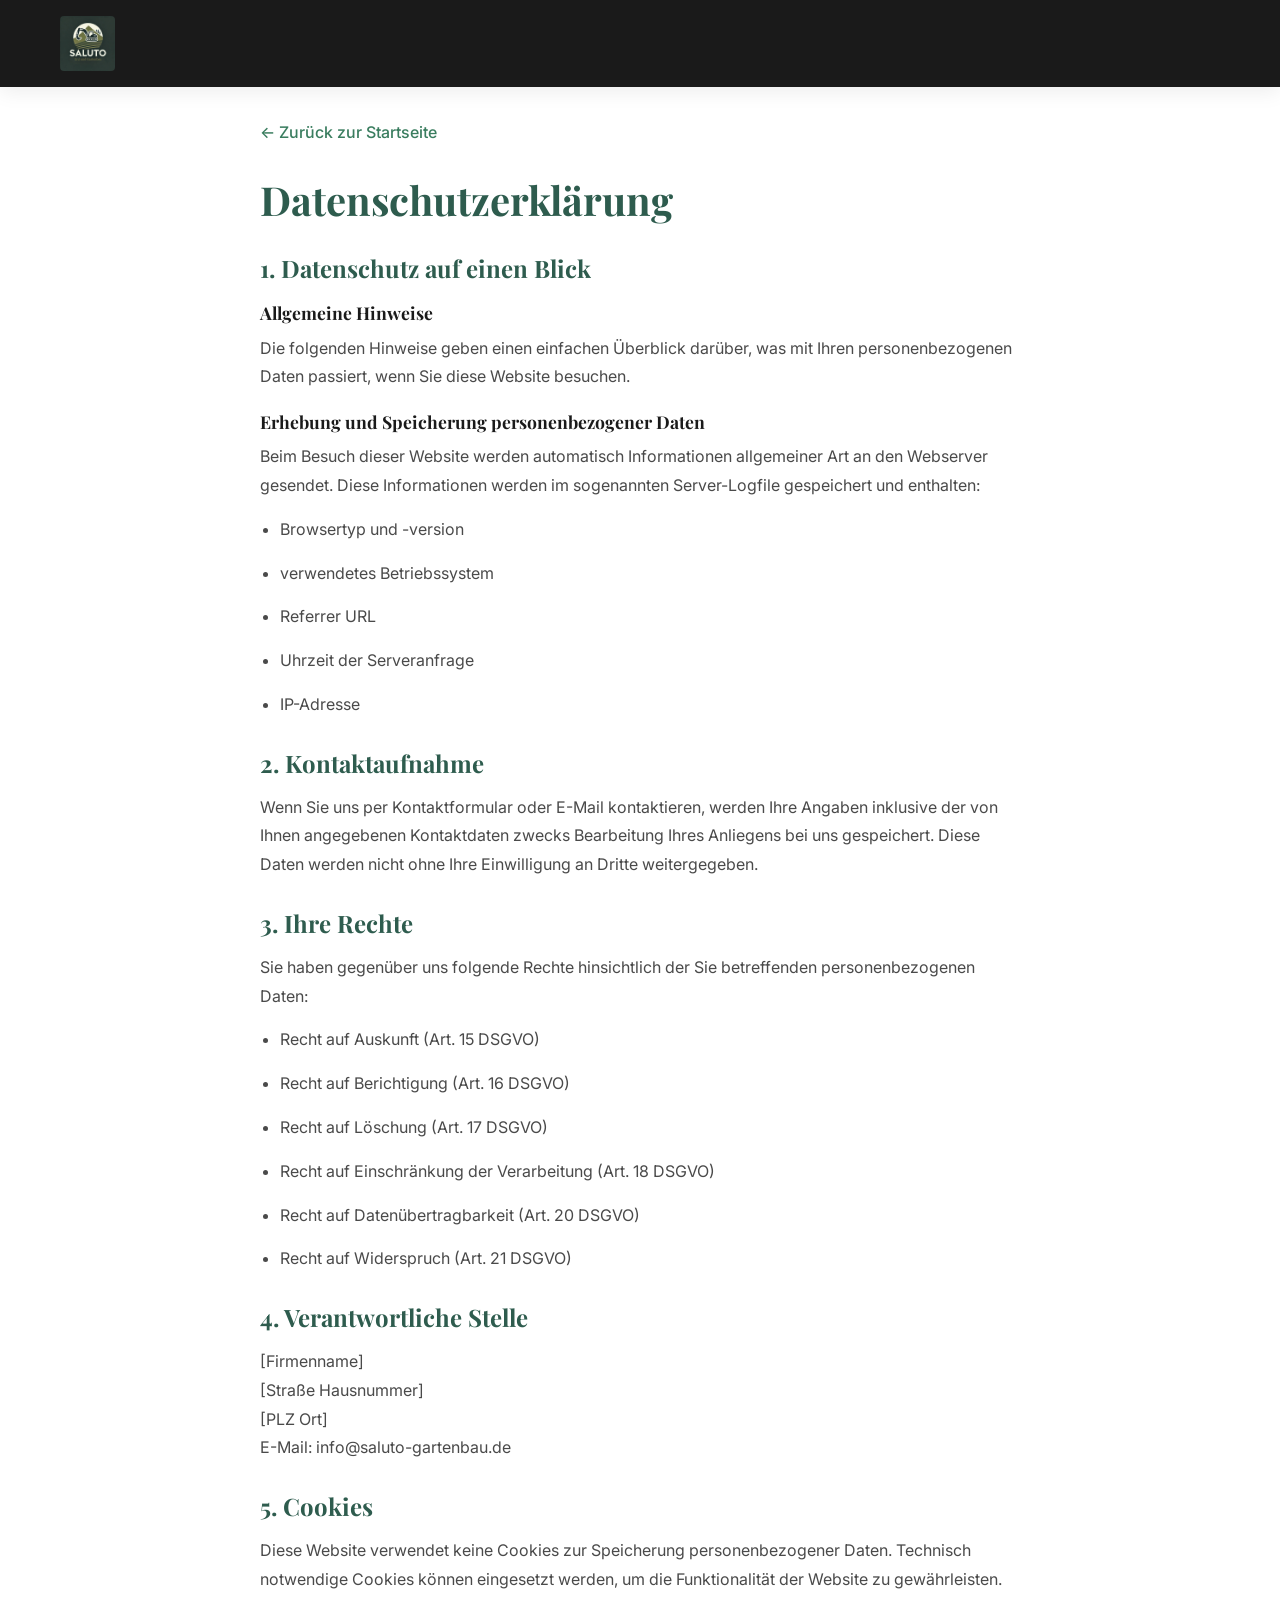
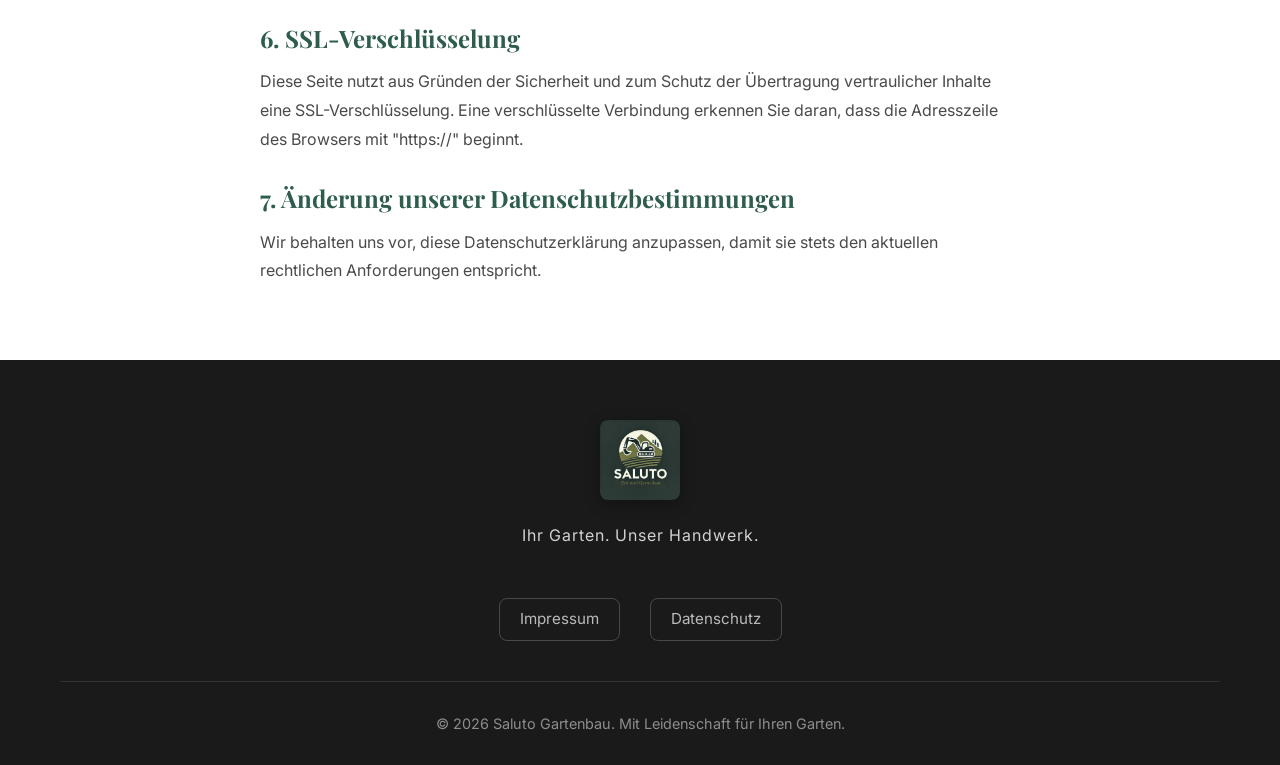
<file: datenschutz.html>
<!DOCTYPE html>
<html lang="de">
<head>
    <meta charset="UTF-8">
    <meta name="viewport" content="width=device-width, initial-scale=1.0">
    <title>Datenschutz | Saluto Gartenbau</title>
    <link rel="stylesheet" href="style.css">
    <link href="https://fonts.googleapis.com/css2?family=Playfair+Display:wght@400;600;700&family=Inter:wght@400;500;600&display=swap" rel="stylesheet">
    <style>
        .legal-page {
            max-width: 800px;
            margin: 0 auto;
            padding: 120px 20px 60px;
        }
        .logo-img {
            height: 55px;
            width: auto;
            border-radius: 4px;
        }
        .footer-logo {
            height: 80px;
            width: auto;
            border-radius: 8px;
            margin-bottom: 15px;
            box-shadow: 0 4px 15px rgba(0,0,0,0.3);
        }
        .footer-tagline {
            color: rgba(255,255,255,0.8);
            font-size: 1rem;
        }
        .legal-page h1 {
            font-family: var(--font-display);
            font-size: 2.5rem;
            margin-bottom: 30px;
            color: var(--green-dark);
        }
        .legal-page h2 {
            font-family: var(--font-display);
            font-size: 1.5rem;
            margin-top: 30px;
            margin-bottom: 15px;
            color: var(--green-dark);
        }
        .legal-page h3 {
            font-size: 1.1rem;
            margin-top: 20px;
            margin-bottom: 10px;
            color: var(--text-dark);
        }
        .legal-page p, .legal-page li {
            color: var(--text-medium);
            line-height: 1.8;
            margin-bottom: 15px;
        }
        .legal-page ul {
            padding-left: 20px;
        }
        .back-link {
            display: inline-flex;
            align-items: center;
            gap: 8px;
            color: var(--green);
            font-weight: 500;
            margin-bottom: 30px;
            transition: var(--transition);
        }
        .back-link:hover {
            color: var(--green-dark);
        }
    </style>
</head>
<body>
    <nav class="nav">
        <div class="nav-container">
            <a href="index.html" class="logo">
                <img src="assets/saluto.jpg" alt="Saluto Gartenbau" class="logo-img">
            </a>
        </div>
    </nav>
    
    <main class="legal-page">
        <a href="index.html" class="back-link">← Zurück zur Startseite</a>
        
        <h1>Datenschutzerklärung</h1>
        
        <h2>1. Datenschutz auf einen Blick</h2>
        
        <h3>Allgemeine Hinweise</h3>
        <p>Die folgenden Hinweise geben einen einfachen Überblick darüber, was mit Ihren personenbezogenen Daten passiert, wenn Sie diese Website besuchen.</p>
        
        <h3>Erhebung und Speicherung personenbezogener Daten</h3>
        <p>Beim Besuch dieser Website werden automatisch Informationen allgemeiner Art an den Webserver gesendet. Diese Informationen werden im sogenannten Server-Logfile gespeichert und enthalten:</p>
        <ul>
            <li>Browsertyp und -version</li>
            <li>verwendetes Betriebssystem</li>
            <li>Referrer URL</li>
            <li>Uhrzeit der Serveranfrage</li>
            <li>IP-Adresse</li>
        </ul>
        
        <h2>2. Kontaktaufnahme</h2>
        <p>Wenn Sie uns per Kontaktformular oder E-Mail kontaktieren, werden Ihre Angaben inklusive der von Ihnen angegebenen Kontaktdaten zwecks Bearbeitung Ihres Anliegens bei uns gespeichert. Diese Daten werden nicht ohne Ihre Einwilligung an Dritte weitergegeben.</p>
        
        <h2>3. Ihre Rechte</h2>
        <p>Sie haben gegenüber uns folgende Rechte hinsichtlich der Sie betreffenden personenbezogenen Daten:</p>
        <ul>
            <li>Recht auf Auskunft (Art. 15 DSGVO)</li>
            <li>Recht auf Berichtigung (Art. 16 DSGVO)</li>
            <li>Recht auf Löschung (Art. 17 DSGVO)</li>
            <li>Recht auf Einschränkung der Verarbeitung (Art. 18 DSGVO)</li>
            <li>Recht auf Datenübertragbarkeit (Art. 20 DSGVO)</li>
            <li>Recht auf Widerspruch (Art. 21 DSGVO)</li>
        </ul>
        
        <h2>4. Verantwortliche Stelle</h2>
        <p>
            [Firmenname]<br>
            [Straße Hausnummer]<br>
            [PLZ Ort]<br>
            E-Mail: info@saluto-gartenbau.de
        </p>
        
        <h2>5. Cookies</h2>
        <p>Diese Website verwendet keine Cookies zur Speicherung personenbezogener Daten. Technisch notwendige Cookies können eingesetzt werden, um die Funktionalität der Website zu gewährleisten.</p>
        
        <h2>6. SSL-Verschlüsselung</h2>
        <p>Diese Seite nutzt aus Gründen der Sicherheit und zum Schutz der Übertragung vertraulicher Inhalte eine SSL-Verschlüsselung. Eine verschlüsselte Verbindung erkennen Sie daran, dass die Adresszeile des Browsers mit "https://" beginnt.</p>
        
        <h2>7. Änderung unserer Datenschutzbestimmungen</h2>
        <p>Wir behalten uns vor, diese Datenschutzerklärung anzupassen, damit sie stets den aktuellen rechtlichen Anforderungen entspricht.</p>
    </main>
    
    <footer class="footer">
        <div class="container">
            <div class="footer-content">
                <div class="footer-brand">
                    <img src="assets/saluto.jpg" alt="Saluto Gartenbau" class="footer-logo">
                    <p class="footer-tagline">Ihr Garten. Unser Handwerk.</p>
                </div>
                <div class="footer-legal">
                    <a href="impressum.html">Impressum</a>
                    <a href="datenschutz.html">Datenschutz</a>
                </div>
            </div>
            <div class="footer-bottom">
                <p>&copy; 2026 Saluto Gartenbau. Mit Leidenschaft für Ihren Garten.</p>
            </div>
        </div>
    </footer>
</body>
</html>
</file>
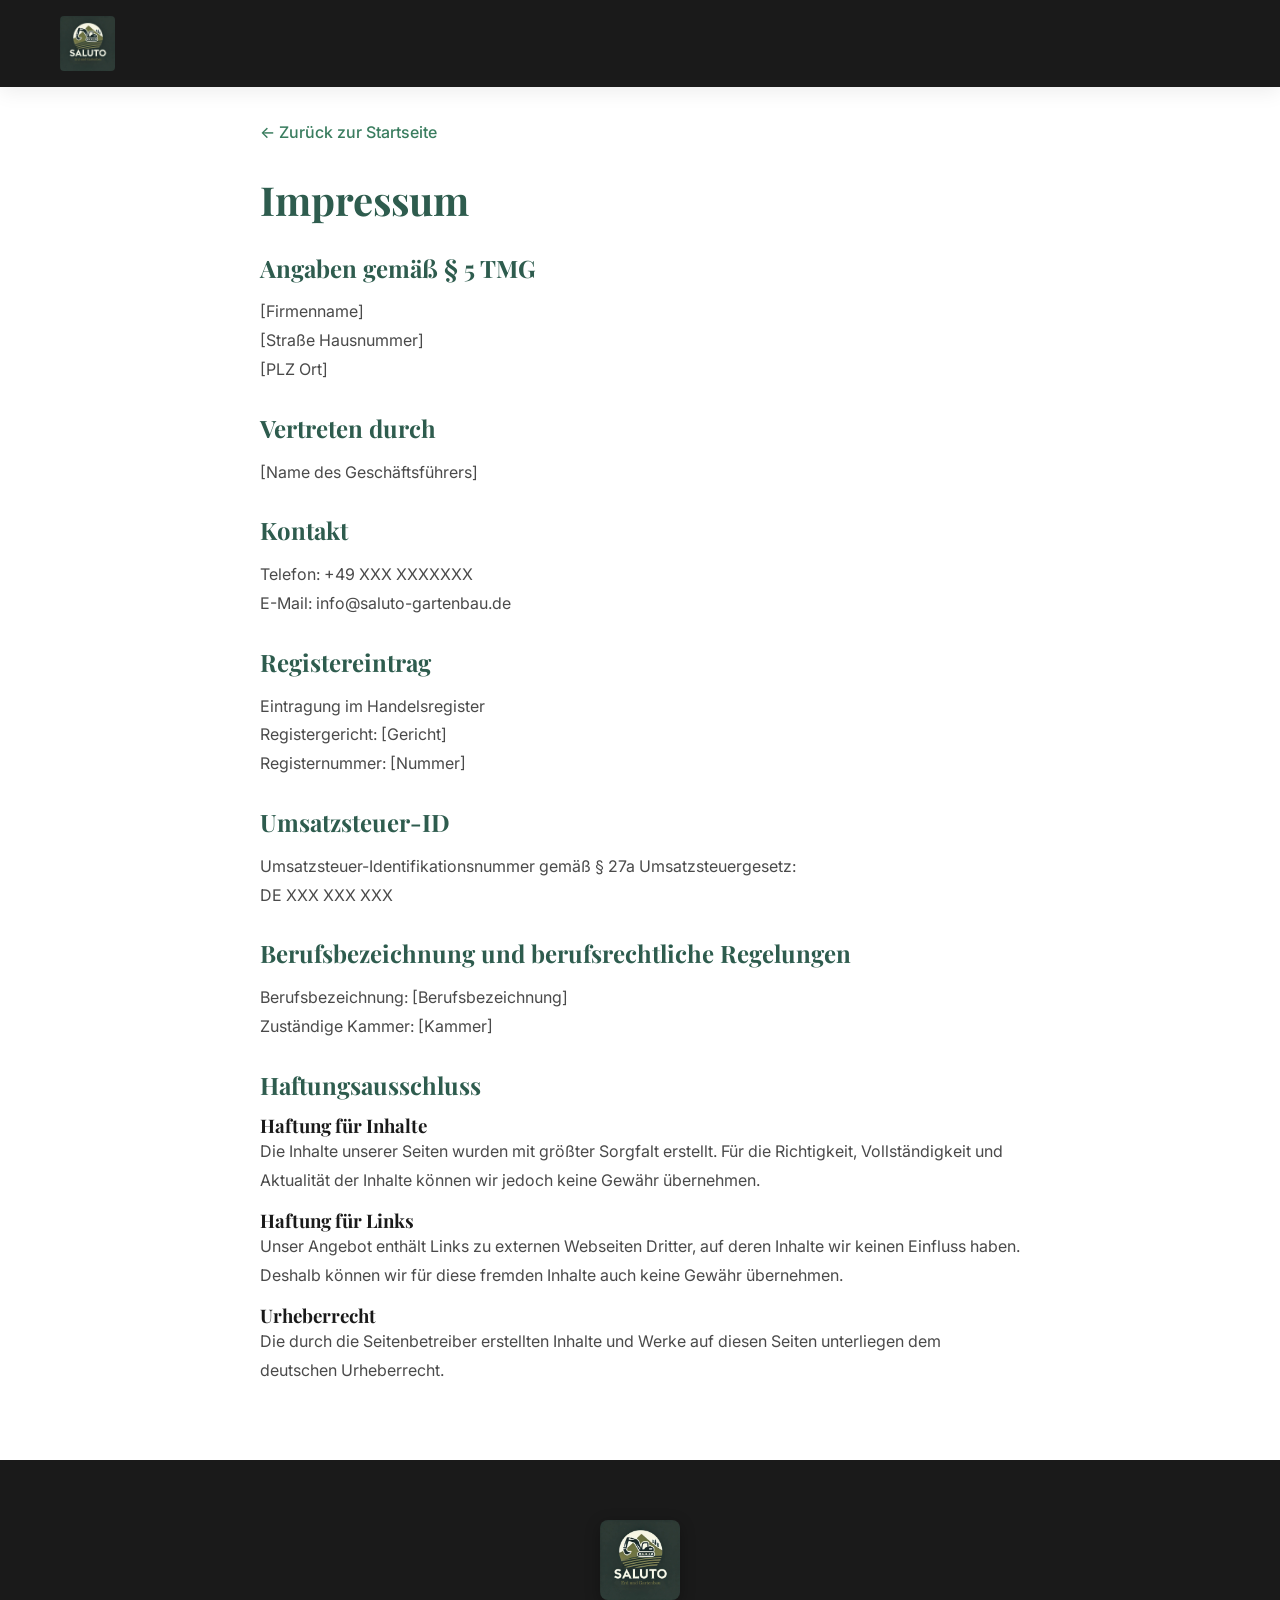
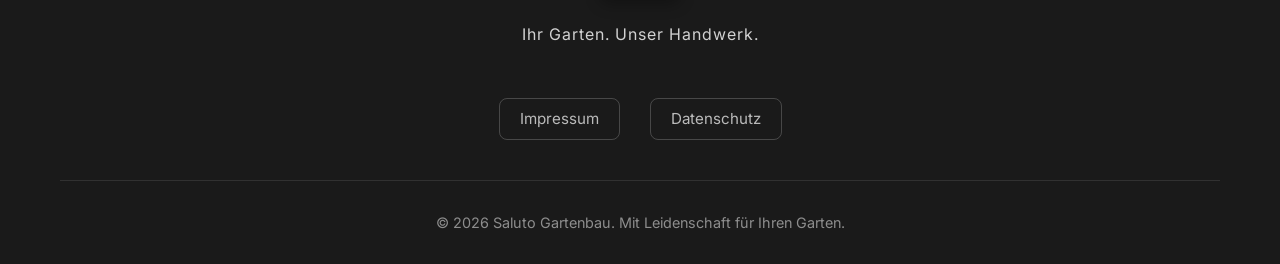
<file: impressum.html>
<!DOCTYPE html>
<html lang="de">
<head>
    <meta charset="UTF-8">
    <meta name="viewport" content="width=device-width, initial-scale=1.0">
    <title>Impressum | Saluto Gartenbau</title>
    <link rel="stylesheet" href="style.css">
    <link href="https://fonts.googleapis.com/css2?family=Playfair+Display:wght@400;600;700&family=Inter:wght@400;500;600&display=swap" rel="stylesheet">
    <style>
        .legal-page {
            max-width: 800px;
            margin: 0 auto;
            padding: 120px 20px 60px;
        }
        .logo-img {
            height: 55px;
            width: auto;
            border-radius: 4px;
        }
        .footer-logo {
            height: 80px;
            width: auto;
            border-radius: 8px;
            margin-bottom: 15px;
            box-shadow: 0 4px 15px rgba(0,0,0,0.3);
        }
        .footer-tagline {
            color: rgba(255,255,255,0.8);
            font-size: 1rem;
        }
        .legal-page h1 {
            font-family: var(--font-display);
            font-size: 2.5rem;
            margin-bottom: 30px;
            color: var(--green-dark);
        }
        .legal-page h2 {
            font-family: var(--font-display);
            font-size: 1.5rem;
            margin-top: 30px;
            margin-bottom: 15px;
            color: var(--green-dark);
        }
        .legal-page p, .legal-page li {
            color: var(--text-medium);
            line-height: 1.8;
            margin-bottom: 15px;
        }
        .legal-page ul {
            padding-left: 20px;
        }
        .back-link {
            display: inline-flex;
            align-items: center;
            gap: 8px;
            color: var(--green);
            font-weight: 500;
            margin-bottom: 30px;
            transition: var(--transition);
        }
        .back-link:hover {
            color: var(--green-dark);
        }
    </style>
</head>
<body>
    <nav class="nav">
        <div class="nav-container">
            <a href="index.html" class="logo">
                <img src="assets/saluto.jpg" alt="Saluto Gartenbau" class="logo-img">
            </a>
        </div>
    </nav>
    
    <main class="legal-page">
        <a href="index.html" class="back-link">← Zurück zur Startseite</a>
        
        <h1>Impressum</h1>
        
        <h2>Angaben gemäß § 5 TMG</h2>
        
        <p>
            [Firmenname]<br>
            [Straße Hausnummer]<br>
            [PLZ Ort]
        </p>
        
        <h2>Vertreten durch</h2>
        <p>[Name des Geschäftsführers]</p>
        
        <h2>Kontakt</h2>
        <p>
            Telefon: +49 XXX XXXXXXX<br>
            E-Mail: info@saluto-gartenbau.de
        </p>
        
        <h2>Registereintrag</h2>
        <p>
            Eintragung im Handelsregister<br>
            Registergericht: [Gericht]<br>
            Registernummer: [Nummer]
        </p>
        
        <h2>Umsatzsteuer-ID</h2>
        <p>
            Umsatzsteuer-Identifikationsnummer gemäß § 27a Umsatzsteuergesetz:<br>
            DE XXX XXX XXX
        </p>
        
        <h2>Berufsbezeichnung und berufsrechtliche Regelungen</h2>
        <p>
            Berufsbezeichnung: [Berufsbezeichnung]<br>
            Zuständige Kammer: [Kammer]
        </p>
        
        <h2>Haftungsausschluss</h2>
        
        <h3>Haftung für Inhalte</h3>
        <p>Die Inhalte unserer Seiten wurden mit größter Sorgfalt erstellt. Für die Richtigkeit, Vollständigkeit und Aktualität der Inhalte können wir jedoch keine Gewähr übernehmen.</p>
        
        <h3>Haftung für Links</h3>
        <p>Unser Angebot enthält Links zu externen Webseiten Dritter, auf deren Inhalte wir keinen Einfluss haben. Deshalb können wir für diese fremden Inhalte auch keine Gewähr übernehmen.</p>
        
        <h3>Urheberrecht</h3>
        <p>Die durch die Seitenbetreiber erstellten Inhalte und Werke auf diesen Seiten unterliegen dem deutschen Urheberrecht.</p>
    </main>
    
    <footer class="footer">
        <div class="container">
            <div class="footer-content">
                <div class="footer-brand">
                    <img src="assets/saluto.jpg" alt="Saluto Gartenbau" class="footer-logo">
                    <p class="footer-tagline">Ihr Garten. Unser Handwerk.</p>
                </div>
                <div class="footer-legal">
                    <a href="impressum.html">Impressum</a>
                    <a href="datenschutz.html">Datenschutz</a>
                </div>
            </div>
            <div class="footer-bottom">
                <p>&copy; 2026 Saluto Gartenbau. Mit Leidenschaft für Ihren Garten.</p>
            </div>
        </div>
    </footer>
</body>
</html>
</file>
<file: style.css>
/* ============================================
   SALUTO GARTENBAU - STYLES
   ============================================ */

:root {
    /* Colors - Based on Saluto Logo (Teal/Forest Green) */
    --primary: #1a1a1a;
    --secondary: #2a2a2a;
    --green-dark: #2e5c4e;
    --green: #3a7d5f;
    --green-light: #4a9970;
    --green-accent: #5ab080;
    --teal: #2a7a6a;
    --teal-light: #3d9988;
    --text-dark: #1a1a1a;
    --text-medium: #4a4a4a;
    --text-light: #8a8a8a;
    --bg-white: #ffffff;
    --bg-light: #f8f8f8;
    --bg-nature: #f0f7f4;
    --border: #e0e0e0;
    
    /* Typography */
    --font-display: 'Playfair Display', serif;
    --font-body: 'Inter', sans-serif;
    
    /* Spacing */
    --space-xs: 0.5rem;
    --space-sm: 1rem;
    --space-md: 2rem;
    --space-lg: 3rem;
    --space-xl: 5rem;
    
    /* Effects */
    --shadow: 0 4px 20px rgba(0,0,0,0.08);
    --shadow-lg: 0 10px 40px rgba(0,0,0,0.12);
    --radius: 8px;
    --radius-lg: 16px;
    
    /* Transitions */
    --transition: all 0.3s ease;
}

/* ============================================
   BASE
   ============================================ */

* {
    margin: 0;
    padding: 0;
    box-sizing: border-box;
}

html {
    scroll-behavior: smooth;
}

body {
    font-family: var(--font-body);
    color: var(--text-dark);
    background: var(--bg-white);
    line-height: 1.6;
}

.container {
    max-width: 1200px;
    margin: 0 auto;
    padding: 0 20px;
}

.section {
    padding: var(--space-xl) 0;
}

.section-title {
    font-family: var(--font-display);
    font-size: 2.5rem;
    font-weight: 600;
    margin-bottom: var(--space-sm);
    text-align: center;
}

.section-subtitle {
    text-align: center;
    color: var(--text-light);
    margin-bottom: var(--space-lg);
}

h1, h2, h3, h4 {
    font-family: var(--font-display);
    line-height: 1.2;
}

a {
    text-decoration: none;
    color: inherit;
}

img {
    max-width: 100%;
    height: auto;
}

/* ============================================
   BUTTONS
   ============================================ */

.btn {
    display: inline-block;
    padding: 14px 32px;
    border-radius: var(--radius);
    font-weight: 600;
    font-size: 1rem;
    transition: var(--transition);
    border: 2px solid transparent;
    cursor: pointer;
}

.btn-primary {
    background: var(--green);
    color: white;
    border-color: var(--green);
}

.btn-primary:hover {
    background: var(--green-dark);
    border-color: var(--green-dark);
    transform: translateY(-2px);
}

.btn-secondary {
    background: transparent;
    color: var(--green);
    border-color: var(--green);
}

.btn-secondary:hover {
    background: var(--green);
    color: white;
}

.btn-full {
    width: 100%;
    text-align: center;
}

/* ============================================
   NAVIGATION
   ============================================ */

.nav {
    background: var(--primary);
    position: fixed;
    top: 0;
    left: 0;
    right: 0;
    z-index: 100;
    box-shadow: var(--shadow);
}

.nav-container {
    max-width: 1200px;
    margin: 0 auto;
    padding: 16px 20px;
    display: flex;
    justify-content: space-between;
    align-items: center;
}

.logo {
    display: flex;
    align-items: center;
}

.logo-img {
    height: 55px;
    width: auto;
    border-radius: 4px;
}

.nav-links {
    display: flex;
    gap: 30px;
    list-style: none;
}

.nav-links a {
    font-weight: 500;
    position: relative;
    transition: var(--transition);
    color: rgba(255, 255, 255, 0.9);
}

.nav-links a:hover {
    color: var(--green-light);
}

.nav-links a::after {
    content: '';
    position: absolute;
    bottom: -5px;
    left: 0;
    width: 0;
    height: 2px;
    background: var(--green);
    transition: var(--transition);
}

.nav-links a:hover::after {
    width: 100%;
}

.cta-nav {
    background: var(--green) !important;
    color: white !important;
    padding: 10px 24px;
    border-radius: var(--radius);
}

.cta-nav:hover {
    background: var(--green-dark) !important;
    transform: translateY(-2px);
}

.cta-nav::after {
    display: none !important;
}

.nav-toggle {
    display: none;
    flex-direction: column;
    gap: 5px;
    background: none;
    border: none;
    cursor: pointer;
    padding: 10px;
}

.nav-toggle span {
    width: 25px;
    height: 2px;
    background: white;
    transition: var(--transition);
}

/* ============================================
   HERO
   ============================================ */

.hero {
    min-height: 80vh;
    display: flex;
    align-items: center;
    justify-content: center;
    text-align: center;
    position: relative;
    background: #2f3b36;
    overflow: hidden;
    padding-top: 80px;
}

.hero-bg {
    position: absolute;
    inset: 0;
    background-image: url('assets/hero.jpg');
    background-size: cover;
    background-position: center;
    background-repeat: no-repeat;
    opacity: 0.3;
}

.hero .container {
    position: relative;
    z-index: 1;
}

.hero-logo {
    max-width: 400px;
    width: 90%;
    height: auto;
    margin-bottom: 30px;
}

.hero .btn {
    font-size: 1.1rem;
    padding: 16px 40px;
    background: white;
    color: var(--green-dark);
    border-color: white;
}

.hero .btn:hover {
    background: transparent;
    color: white;
    border-color: white;
}

/* ============================================
   ABOUT SECTION
   ============================================ */

.about-section {
    background: var(--bg-white);
}

.about-content {
    display: grid;
    grid-template-columns: 1fr 1fr;
    gap: 50px;
    align-items: center;
}

.about-intro {
    font-size: 1.25rem;
    margin-bottom: 20px;
    color: var(--text-dark);
}

.about-text p {
    color: var(--text-medium);
    margin-bottom: 15px;
}

.about-values {
    display: flex;
    flex-wrap: wrap;
    gap: 10px;
    margin-top: 25px;
}

.value-tag {
    background: var(--bg-nature);
    color: var(--green-dark);
    padding: 8px 16px;
    border-radius: 20px;
    font-size: 0.9rem;
    font-weight: 500;
}

.about-image {
    display: flex;
    align-items: center;
    justify-content: center;
}

.about-img {
    max-width: 100%;
    max-height: 500px;
    border-radius: var(--radius-lg);
    box-shadow: var(--shadow-lg);
}

/* ============================================
   SERVICES SECTION
   ============================================ */

.services-section {
    background: #2f3b36;
}

.services-section .section-title {
    color: white;
}

.services-section .section-subtitle {
    color: rgba(255, 255, 255, 0.7);
}

.services-grid {
    display: grid;
    grid-template-columns: repeat(3, 1fr);
    gap: 30px;
    margin-top: var(--space-lg);
}

.service-card {
    background: rgba(255, 255, 255, 0.05);
    padding: 30px;
    border-radius: var(--radius-lg);
    box-shadow: var(--shadow);
    transition: var(--transition);
    text-align: center;
    border: 1px solid rgba(255, 255, 255, 0.1);
}

.service-card:hover {
    transform: translateY(-5px);
    box-shadow: var(--shadow-lg);
    background: rgba(255, 255, 255, 0.1);
    border-color: rgba(255, 255, 255, 0.2);
}

.service-icon {
    font-size: 3rem;
    display: block;
    margin-bottom: 15px;
}

.service-card h3 {
    font-size: 1.25rem;
    margin-bottom: 10px;
    color: var(--green-light);
}

.service-card p {
    color: rgba(255, 255, 255, 0.8);
    font-size: 0.95rem;
}

/* ============================================
   GALLERY SECTION
   ============================================ */

.gallery-section {
    background: var(--bg-white);
}

.gallery-grid {
    display: grid;
    grid-template-columns: repeat(3, 1fr);
    gap: 20px;
}

.gallery-item {
    aspect-ratio: 4/3;
    border-radius: var(--radius);
    overflow: hidden;
    cursor: pointer;
    transition: var(--transition);
}

.gallery-item img {
    width: 100%;
    height: 100%;
    object-fit: cover;
    transition: var(--transition);
}

.gallery-item:hover {
    transform: scale(1.02);
    box-shadow: var(--shadow-lg);
}

.gallery-item:hover img {
    transform: scale(1.05);
}

/* ============================================
   CONTACT SECTION
   ============================================ */

.contact-section {
    background: #2f3b36;
    color: white;
}

.contact-section .section-title {
    color: white;
}

.contact-content {
    display: grid;
    grid-template-columns: 1fr 1.5fr;
    gap: 50px;
}

.contact-info h3 {
    margin-bottom: 10px;
    font-size: 1.5rem;
    color: white;
}

.contact-info > p {
    color: rgba(255,255,255,0.8);
    margin-bottom: 30px;
}

.contact-methods {
    display: flex;
    flex-direction: column;
    gap: 15px;
}

.contact-method {
    display: flex;
    align-items: center;
    gap: 15px;
    background: rgba(255,255,255,0.1);
    padding: 20px;
    border-radius: var(--radius);
    transition: var(--transition);
    border: 2px solid transparent;
}

.contact-method:hover {
    border-color: white;
    transform: translateX(5px);
    background: rgba(255,255,255,0.15);
}

.method-icon {
    font-size: 2rem;
    width: 50px;
    text-align: center;
}

.contact-method strong {
    display: block;
    margin-bottom: 3px;
    color: white;
}

.contact-method span:last-child {
    color: rgba(255,255,255,0.7);
    font-size: 0.9rem;
}

.contact-form-wrapper {
    background: white;
    padding: 40px;
    border-radius: var(--radius-lg);
    box-shadow: var(--shadow);
    color: var(--text-dark);
}

.form-group {
    margin-bottom: 20px;
}

.form-group label {
    display: block;
    margin-bottom: 8px;
    font-weight: 500;
    color: var(--text-dark);
}

.form-group input,
.form-group select,
.form-group textarea {
    width: 100%;
    padding: 14px 18px;
    border: 2px solid var(--border);
    border-radius: var(--radius);
    font-family: var(--font-body);
    font-size: 1rem;
    transition: var(--transition);
    background: white;
    color: var(--text-dark);
}

.form-group input:focus,
.form-group select:focus,
.form-group textarea:focus {
    outline: none;
    border-color: var(--green);
}

.form-group textarea {
    resize: vertical;
    min-height: 120px;
}

/* ============================================
   FOOTER
   ============================================ */

.footer {
    background: var(--primary);
    color: white;
    padding: 60px 0 30px;
}

.footer-content {
    display: flex;
    flex-direction: column;
    align-items: center;
    text-align: center;
    margin-bottom: 40px;
}

.footer-brand {
    margin-bottom: 30px;
}

.footer-logo {
    height: 80px;
    width: auto;
    border-radius: 8px;
    margin-bottom: 15px;
    box-shadow: 0 4px 15px rgba(0,0,0,0.3);
}

.footer-tagline {
    color: rgba(255,255,255,0.8);
    font-size: 1rem;
    font-weight: 400;
    letter-spacing: 1px;
}

.footer-legal {
    display: flex;
    gap: 30px;
    margin-top: 20px;
}

.footer-legal a {
    color: rgba(255,255,255,0.7);
    font-size: 0.95rem;
    transition: var(--transition);
    padding: 8px 20px;
    border: 1px solid rgba(255,255,255,0.2);
    border-radius: var(--radius);
}

.footer-legal a:hover {
    color: white;
    border-color: var(--green-light);
    background: rgba(61, 122, 55, 0.2);
}

.footer-bottom {
    border-top: 1px solid rgba(255,255,255,0.1);
    padding-top: 30px;
    text-align: center;
    color: rgba(255,255,255,0.5);
    font-size: 0.9rem;
}

/* ============================================
   RESPONSIVE
   ============================================ */

@media (max-width: 968px) {
    .about-content,
    .contact-content {
        grid-template-columns: 1fr;
    }
    
    .services-grid {
        grid-template-columns: repeat(2, 1fr);
    }
    
    .gallery-grid {
        grid-template-columns: repeat(2, 1fr);
    }
}

@media (max-width: 768px) {
    .nav-links {
        display: none;
        position: absolute;
        top: 100%;
        left: 0;
        right: 0;
        background: var(--primary);
        flex-direction: column;
        padding: 20px;
        box-shadow: var(--shadow);
        gap: 0;
    }
    
    .nav-links.active {
        display: flex;
    }
    
    .nav-links li {
        padding: 15px 0;
        border-bottom: 1px solid var(--border);
    }
    
    .nav-links li:last-child {
        border-bottom: none;
    }
    
    .nav-toggle {
        display: flex;
    }
    
    .hero-logo {
        max-width: 300px;
    }
    
    .section-title {
        font-size: 2rem;
    }
    
    .services-grid {
        grid-template-columns: 1fr;
    }
    
    .gallery-grid {
        grid-template-columns: 1fr;
    }
    
    .contact-form-wrapper {
        padding: 25px;
    }
}
</file>
